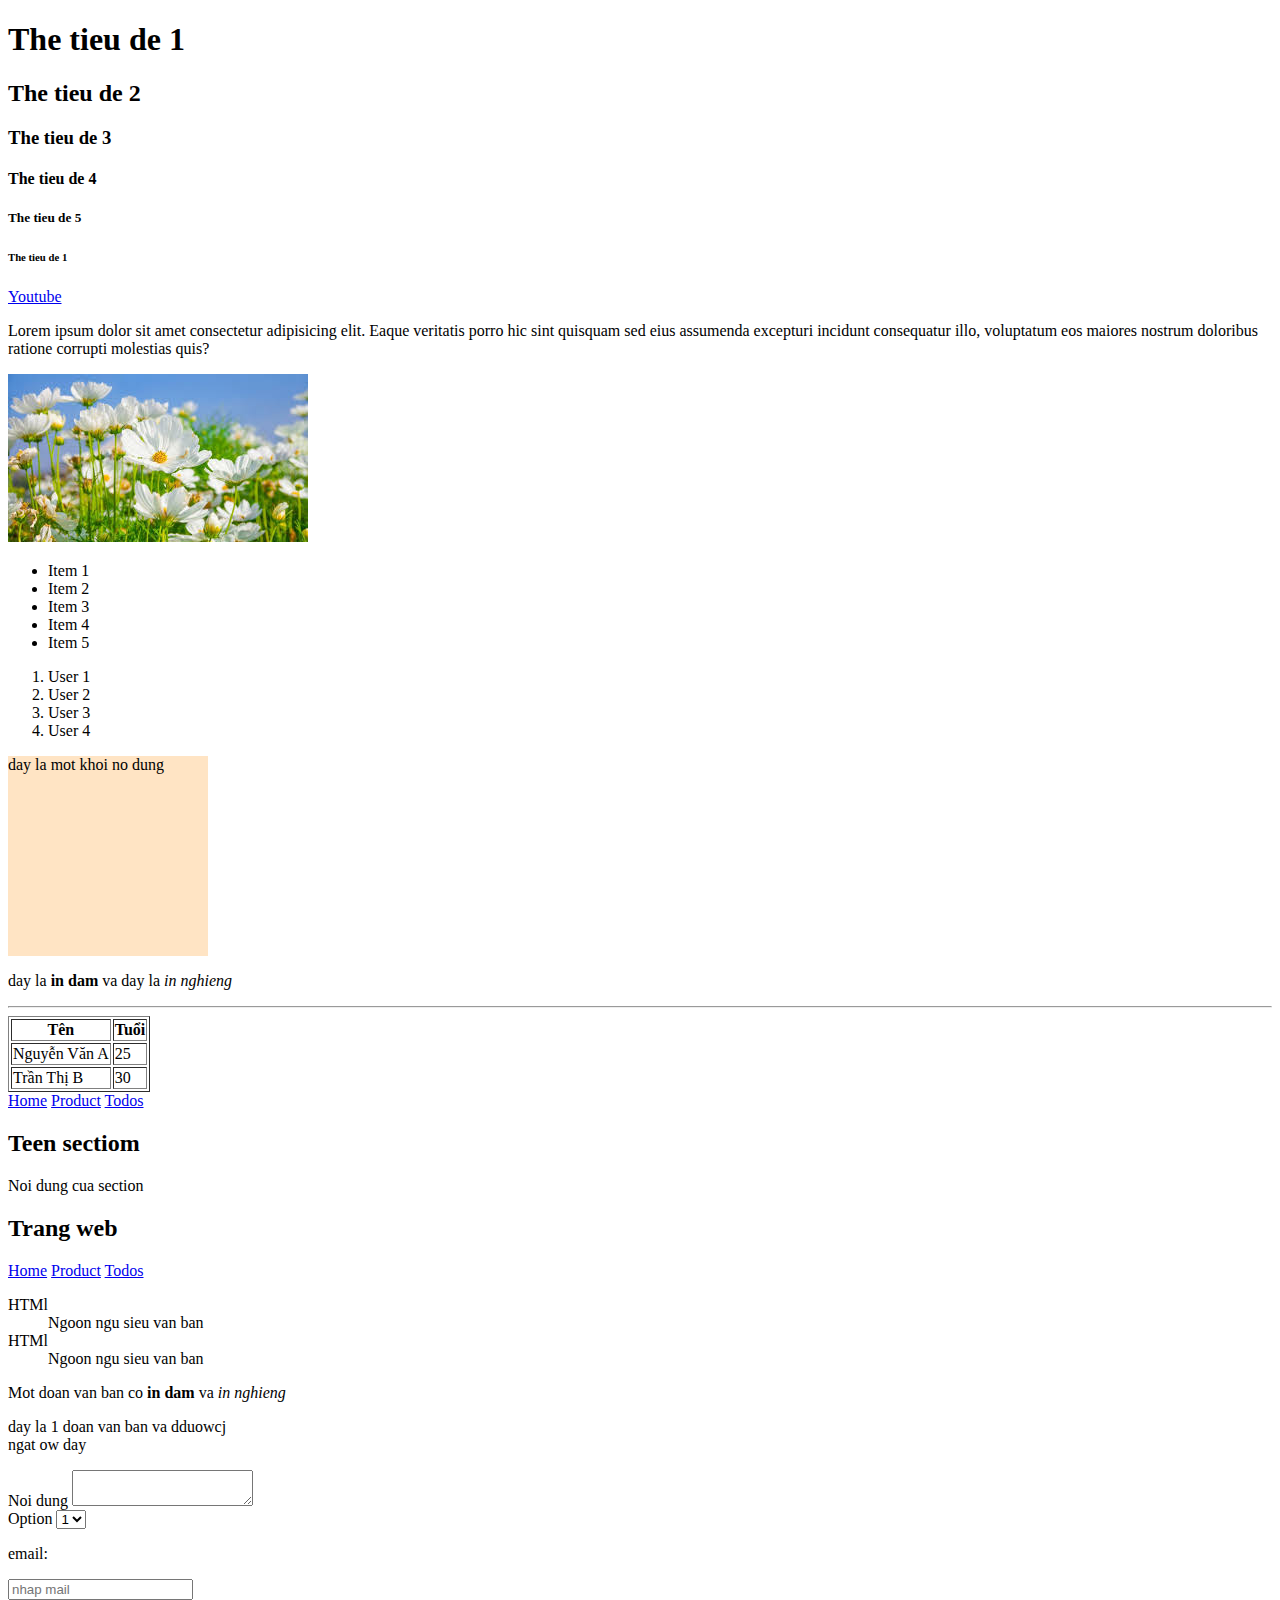
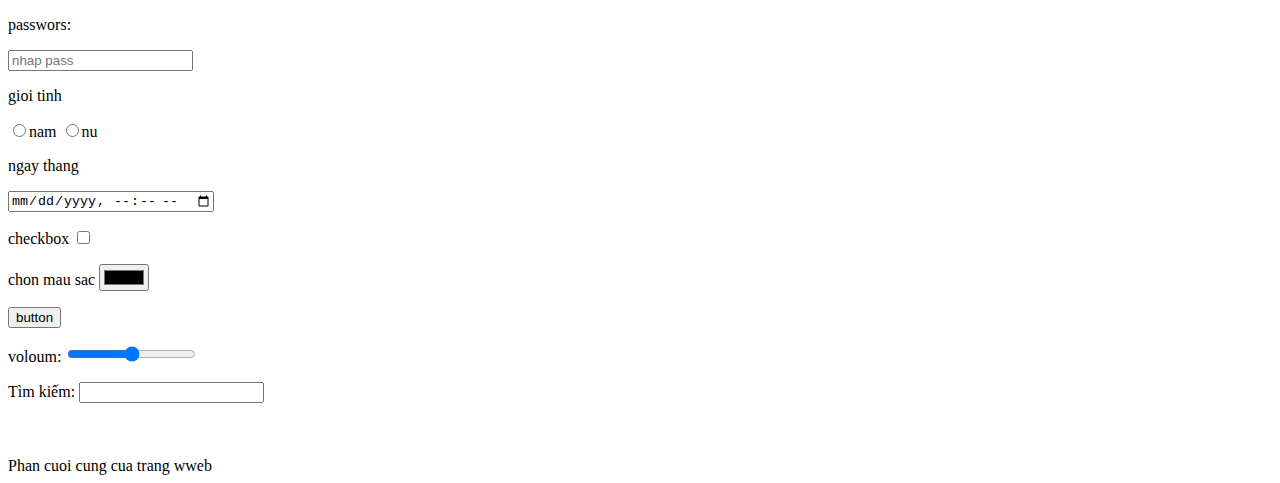
<file: demohtml/index.html>
<!DOCTYPE html>
<html lang="en">
  <head>
    <meta charset="UTF-8" />
    <meta name="viewport" content="width=device-width, initial-scale=1.0" />
    <title>Document</title>
  </head>
  <body>
    <!-- Cac the tieu de -->
    <h1>The tieu de 1</h1>
    <h2>The tieu de 2</h2>
    <h3>The tieu de 3</h3>
    <h4>The tieu de 4</h4>
    <h5>The tieu de 5</h5>
    <h6>The tieu de 1</h6>
    <!-- the a -->
    <a href="https://www.youtube.com/?app=desktop&hl=vi"> Youtube</a>
    <!-- the doan van -->
    <p>
      Lorem ipsum dolor sit amet consectetur adipisicing elit. Eaque veritatis
      porro hic sint quisquam sed eius assumenda excepturi incidunt consequatur
      illo, voluptatum eos maiores nostrum doloribus ratione corrupti molestias
      quis?
    </p>
    <!-- the hinh anh -->
    <img src="./image/image.jpeg" alt="flower" />
    <!-- danh sach khong thu tu,tao danh sach voi cac dau dong -->
    <ul>
      <li>Item 1</li>
      <li>Item 2</li>
      <li>Item 3</li>
      <li>Item 4</li>
      <li>Item 5</li>
    </ul>
    <!-- danh sach co thu tu , tao danh sach vo so thu tu -->
    <ol>
      <li>User 1</li>
      <li>User 2</li>
      <li>User 3</li>
      <li>User 4</li>
    </ol>
    <!-- the div dung de phan chia  noi dung thanh cacs khoi-->
    <div style="width: 200px; height: 200px; background-color: bisque">
      day la mot khoi no dung
    </div>
    <!-- the strong va em : in dam vaf in nghieng-->
    <p>day la <strong>in dam</strong> va day la <em>in nghieng</em></p>
    <!-- hr tao 1 duowng ke ngang phaan cach -->
    <hr />
    <!-- tao bang bao gom <table>, <tr> , <th>, <td. -->
    <table border="1">
      <tr>
        <th>Tên</th>
        <th>Tuổi</th>
      </tr>
      <tr>
        <td>Nguyễn Văn A</td>
        <td>25</td>
      </tr>
      <tr>
        <td>Trần Thị B</td>
        <td>30</td>
      </tr>
    </table>
    <!-- the nav tao vung dieu huowng -->
    <nav>
      <a href="#home">Home</a>
      <a href="#product">Product</a>
      <a href="#todo">Todos</a>
    </nav>
    <!-- <section> tao mot khoi noi dung co lien quan -->
    <section>
      <h2>Teen sectiom</h2>
      <p>Noi dung cua section</p>
    </section>
    <!--  header tao tieu de cua traang -->
    <header>
      <h2>Trang web</h2>
      <nav>
        <a href="#home">Home</a>
        <a href="#product">Product</a>
        <a href="#todo">Todos</a>
      </nav>
    </header>
    <!-- Thẻ định nghĩa (<dl>, <dt>, <dd>): Dùng để tạo danh sách định nghĩa, bao gồm các từ hoặc cụm từ và giải thích tương ứng. -->
    <dl>
      <dt>HTMl</dt>
      <dd>Ngoon ngu sieu van ban</dd>
      <dt>HTMl</dt>
      <dd>Ngoon ngu sieu van ban</dd>
    </dl>
    <!-- the in dam <b> vaf the in nghieng<i> -->
    <p>Mot doan van ban co <b>in dam</b> va <i>in nghieng </i></p>
    <!-- footer phan noi dung cuoi cua tranng web -->
    <!-- the br ngat dong -->
    <p>
      day la 1 doan van ban va dduowcj <br />
      ngat ow day
    </p>

    <!-- form  -->
    <form>
      <div>
        <label for="">Noi dung</label>
        <textarea name="" id=""></textarea>
      </div>
      <div>
        <label for="">Option</label>
        <select name="" id="">
          <option value="">1</option>
          <option value="">2</option>
          <option value="">3</option>
          <option value="">4</option>
        </select>
      </div>
      <div>
        <p>email:</p>
        <input type="email" name="" id="" placeholder="nhap mail" />
      </div>
      <div>
        <p>passwors:</p>
        <input type="password" name="" id="" placeholder="nhap pass" />
      </div>
      <div>
        <p>gioi tinh</p>
        <input type="radio" name="" id="" />nam
        <input type="radio" name="" id="" />nu
      </div>
      <div>
        <p>ngay thang</p>
        <input type="datetime-local" name="" id="" />
      </div>
      <div>
        <p>checkbox <input type="checkbox" name="" id="" /></p>
      </div>
      <div>
        <p>chon mau sac <input type="color" name="" id="" /></p>
      </div>
      <div>
        <input type="button" value="button" />
      </div>
      <div>
        <p>voloum: <input type="range" name="" id="" /></p>
      </div>
      <label for="search">Tìm kiếm:</label>
      <input type="search" />
    </form>

    <br />
    <br />
    <br />
    <footer>Phan cuoi cung cua trang wweb</footer>
  </body>
</html>
</file>
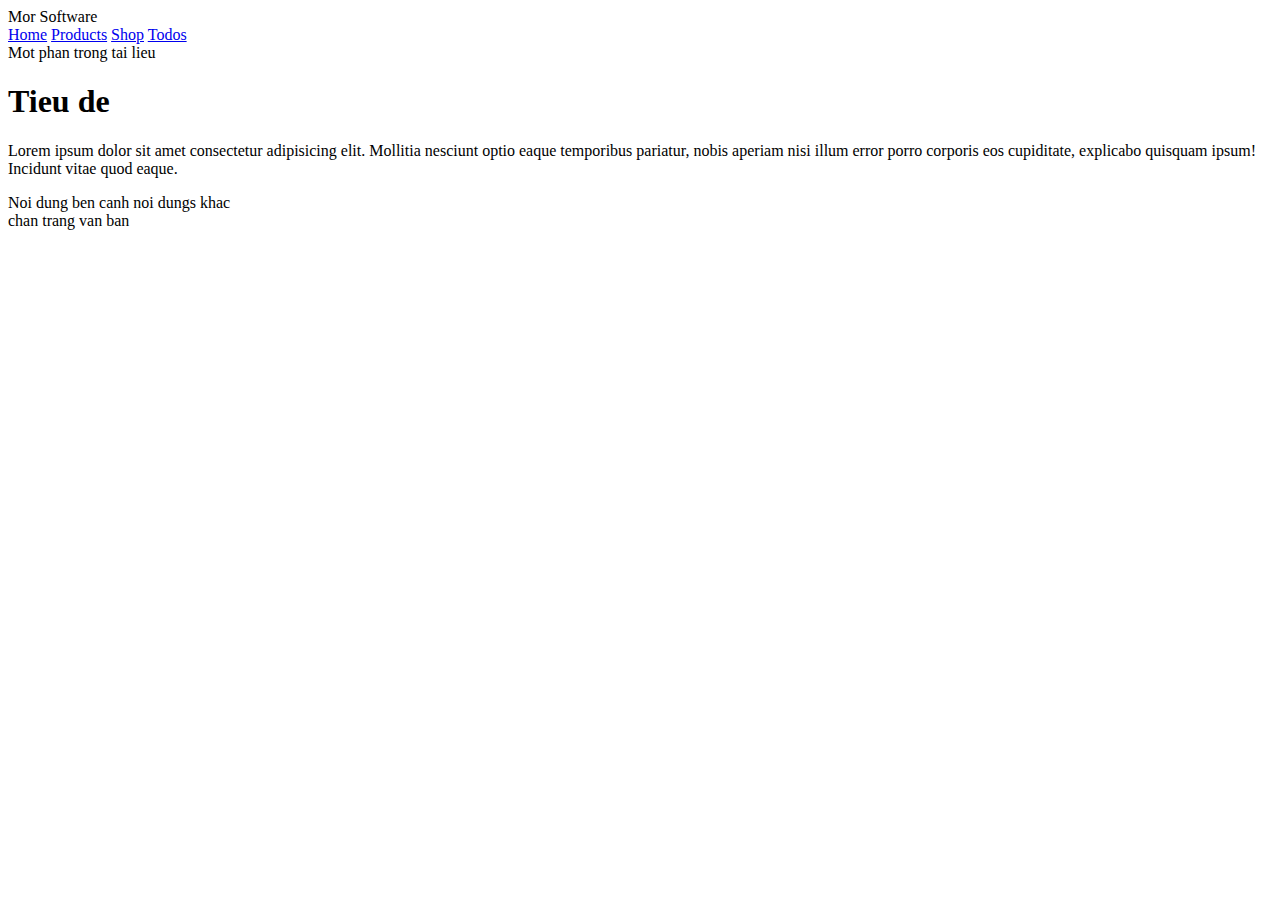
<file: LandingPage/landingPage.html>
<!DOCTYPE html>
<html lang="en">
  <head>
    <meta charset="UTF-8" />
    <meta name="viewport" content="width=device-width, initial-scale=1.0" />
    <title>Landing Page</title>
  </head>
  <body>
    <!-- Cach chia layout   -->
    <!-- Header : định nghĩa tiêu đề tài liệu   -->
    <header>Mor Software</header>
    <!-- nav định nghĩa bộ chứa các đường dẫn điều hướng -->
    <nav>
      <a href="#">Home</a>
      <a href="#">Products</a>
      <a href="#">Shop</a>
      <a href="#">Todos</a>
    </nav>
    <!-- section định nghĩa một phần trong tài liệu -->
    <section>Mot phan trong tai lieu</section>
    <!-- article định nghĩa một bài viết độc lập, tự chứa trong chính nó  -->
    <article>
      <h1>Tieu de</h1>
      <p>
        Lorem ipsum dolor sit amet consectetur adipisicing elit. Mollitia
        nesciunt optio eaque temporibus pariatur, nobis aperiam nisi illum error
        porro corporis eos cupiditate, explicabo quisquam ipsum! Incidunt vitae
        quod eaque.
      </p>
    </article>
    <!--aside định nghĩa nội dung bên cạnh một nội dung khác (giống sidebar)  -->
    <aside>Noi dung ben canh noi dungs khac</aside>
    <!-- footer định nghĩa chân trang cho văn bản hoặc một phần -->
    <footer>chan trang van ban</footer>
  </body>
</html>
</file>
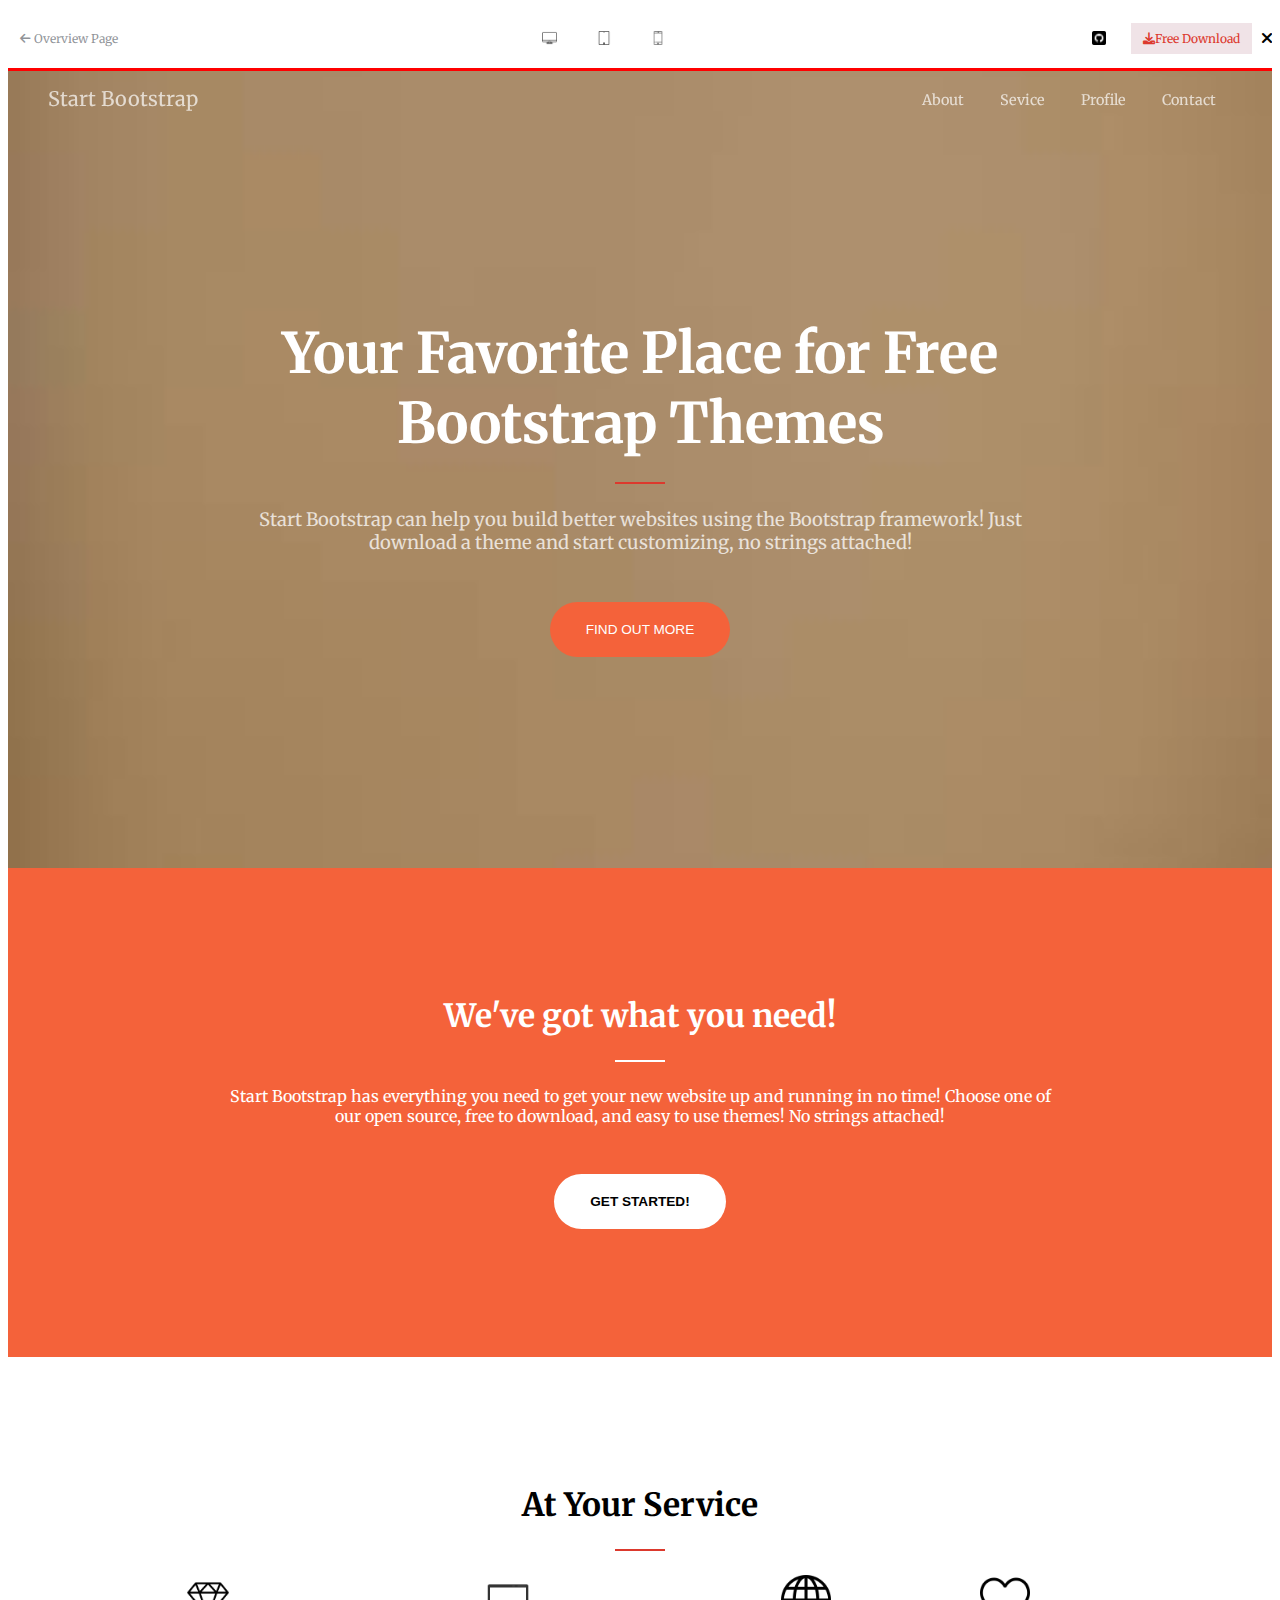
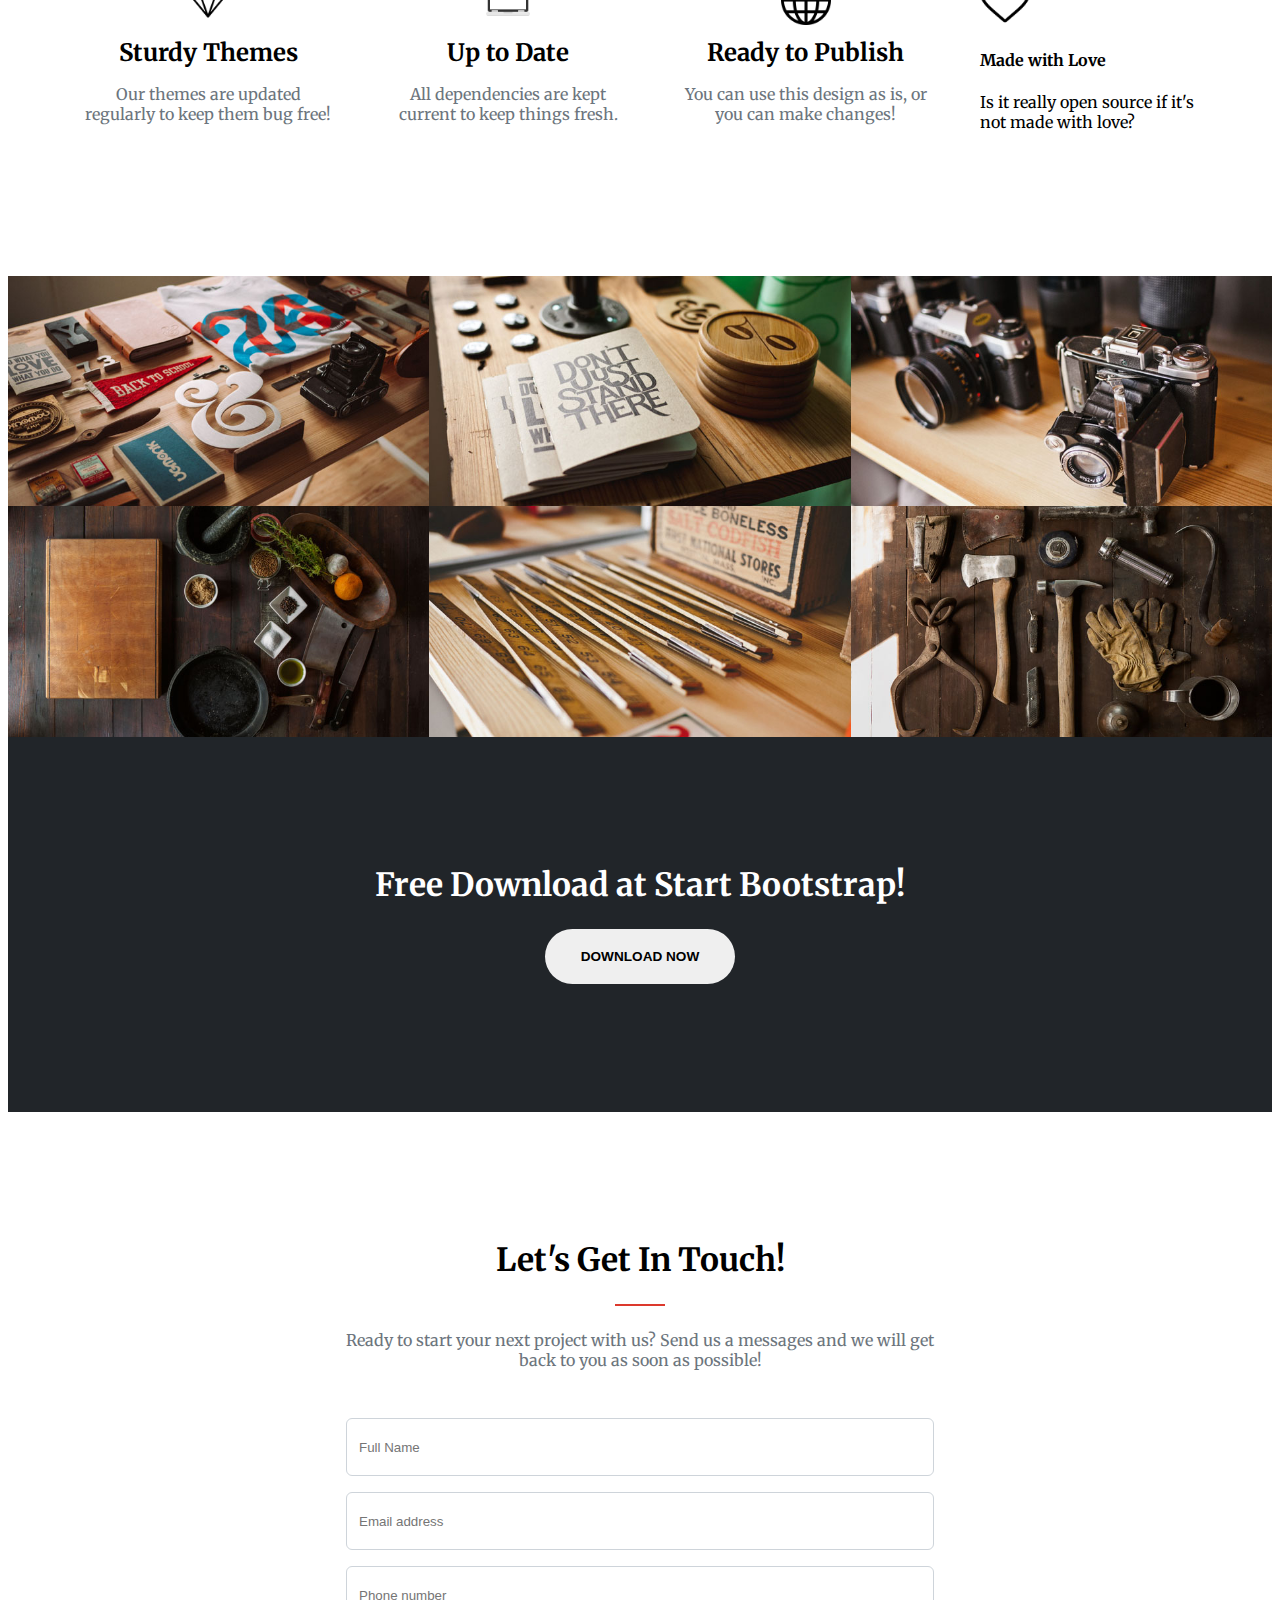
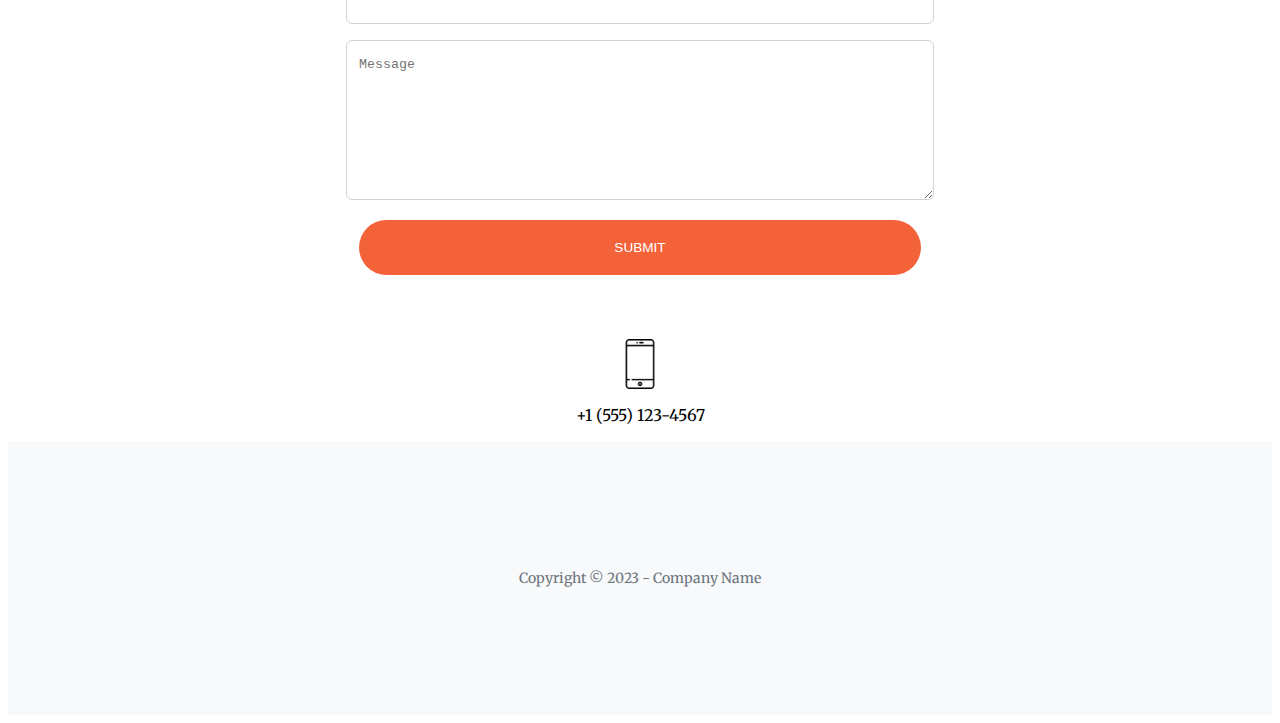
<file: LandingPage/Demo LandingPage/demoLandingPage.html>
<!DOCTYPE html>
<html lang="en">
  <head>
    <meta charset="UTF-8" />
    <meta name="viewport" content="width=device-width, initial-scale=1.0" />
    <link rel="preconnect" href="https://fonts.googleapis.com" />
    <link rel="preconnect" href="https://fonts.gstatic.com" crossorigin />
    <link
      href="https://fonts.googleapis.com/css2?family=Merriweather:ital,opsz,wght@0,18..144,300..900;1,18..144,300..900&display=swap"
      rel="stylesheet" />
    <link
      rel="stylesheet"
      href="https://cdnjs.cloudflare.com/ajax/libs/font-awesome/6.0.0-beta3/css/all.min.css" />
    <link rel="stylesheet" href="style.css" />
    <title>Landing Page</title>
  </head>
  <body>
    <div class="overview">
      <a href="#" class="ico_overview">
        <i class="fa-solid fa-arrow-left"></i> <span>Overview Page</span></a
      >
      <div class="media_screen">
        <div class="img_icon">
          <img
            style="width: 15.75px; height: 14px"
            src="../Demo LandingPage/image/monitor.png"
            alt="Monitor" />
        </div>
        <div class="img_icon">
          <img
            style="width: 14px; height: 14px"
            src="../Demo LandingPage/image/tablet.png"
            alt="tablet" />
        </div>
        <div class="img_icon">
          <img
            style="width: 14px; height: 14px"
            src="../Demo LandingPage/image/mobile-phone.png"
            alt="Mobile phone" />
        </div>
      </div>
      <div class="down">
        <div class="img_icon">
          <img
            width="14px"
            src="../Demo LandingPage/image/github.png"
            alt="gitHub" />
        </div>
        <a href=""> <i class="fa-solid fa-download"></i>Free Download</a>
        <div class="ico_close"><i class="fa-solid fa-xmark"></i></div>
      </div>
    </div>
    <header>
      <div class="header_start" id="nav_start">
        <div class="container nav_menu">
          <div>
            <p>Start Bootstrap</p>
          </div>
          <nav>
            <a href="#">About</a>
            <a href="#">Sevice</a>
            <a href="#">Profile</a>
            <a href="#">Contact</a>
          </nav>
        </div>
      </div>
    </header>
    <section class="section-banner">
      <div class="banner_top">
        <div class="infor_banner">
          <h1>Your Favorite Place for Free Bootstrap Themes</h1>
          <hr />
          <p>
            Start Bootstrap can help you build better websites using the
            Bootstrap framework! Just download a theme and start customizing, no
            strings attached!
          </p>
          <button>FIND OUT MORE</button>
        </div>
      </div>
    </section>
    <div class="getStart">
      <div class="container">
        <div class="banner_bot">
          <h3>We've got what you need!</h3>
          <hr />
          <p>
            Start Bootstrap has everything you need to get your new website up
            and running in no time! Choose one of our open source, free to
            download, and easy to use themes! No strings attached!
          </p>
          <button>GET STARTED!</button>
        </div>
      </div>
    </div>
    <section class="section_service">
      <div class="container">
        <h3>At Your Service</h3>
        <hr />
        <div class="total_service">
          <div class="item_service">
            <img style="width: 50px" src="./image/dimond.png" alt="Dimond" />
            <div>
              <h4>Sturdy Themes</h4>
              <p>Our themes are updated regularly to keep them bug free!</p>
            </div>
          </div>

          <div class="item_service">
            <img style="width: 50px" src="./image/web.png" alt="web" />
            <div>
              <h4>Up to Date</h4>
              <p>All dependencies are kept current to keep things fresh.</p>
            </div>
          </div>

          <div class="item_service">
            <img
              style="width: 50px"
              src="./image/internet.png"
              alt="internet" />
            <div>
              <h4>Ready to Publish</h4>
              <p>You can use this design as is, or you can make changes!</p>
            </div>
          </div>
          <div>
            <img style="width: 50px" src="./image/heart.png" alt="heart" />
            <div>
              <h4>Made with Love</h4>
              <p>Is it really open source if it's not made with love?</p>
            </div>
          </div>
        </div>
      </div>
    </section>
    <section class="bg_image">
      <div class="bg_download">
        <div class="item_download">
          <img src="./image/image.jpg" alt="Demo" />
          <div class="category">
            <span>CATEGORY</span>
            <p>Project Name</p>
          </div>
        </div>
        <div class="item_download">
          <img src="./image/image2.jpg" alt="Demo" />
          <div class="category">
            <span>CATEGORY</span>
            <p>Project Name</p>
          </div>
        </div>
        <div class="item_download">
          <img src="./image/image3.jpg" alt="Demo" />
          <div class="category">
            <span>CATEGORY</span>
            <p>Project Name</p>
          </div>
        </div>
        <div class="item_download">
          <img src="./image/image4.jpg" alt="Demo" />
          <div class="category">
            <span>CATEGORY</span>
            <p>Project Name</p>
          </div>
        </div>
        <div class="item_download">
          <img src="./image/image5.jpg" alt="Demo" />
          <div class="category">
            <span>CATEGORY</span>
            <p>Project Name</p>
          </div>
        </div>
        <div class="item_download">
          <img src="./image/image6.jpg" alt="Demo" />
          <div class="category">
            <span>CATEGORY</span>
            <p>Project Name</p>
          </div>
        </div>
      </div>
    </section>
    <section class="free_download">
      <div class="container infor_download">
        <h3>Free Download at Start Bootstrap!</h3>
        <button class="btn_download">DOWNLOAD NOW</button>
      </div>
    </section>
    <section class="section_form">
      <div class="container">
        <div class="title_form">
          <div class="infor_form">
            <h2>Let's Get In Touch!</h2>
            <hr />
            <p>
              Ready to start your next project with us? Send us a messages and
              we will get back to you as soon as possible!
            </p>
          </div>
        </div>
        <div class="total_form">
          <div class="form_floating">
            <div class="item_form">
              <input type="text" placeholder="Full Name" />
            </div>
            <div class="item_form">
              <input type="email" placeholder="Email address" />
            </div>
            <div class="item_form">
              <input type="number" placeholder="Phone number" />
            </div>
            <div class="item_form">
              <textarea name="" id="" placeholder="Message"></textarea>
            </div>
            <div class="item_form">
              <button>SUBMIT</button>
            </div>
          </div>
        </div>
        <div class="contact_footer">
          <img
            style="width: 50px"
            src="./image/mobile-phone.png"
            alt="mobile-phone" />
          <p>+1 (555) 123-4567</p>
        </div>
      </div>
    </section>
    <footer class="section_footer">
      <p>Copyright © 2023 - Company Name</p>
    </footer>
  </body>
  <script src="main.js"></script>
</html>
</file>
<file: LandingPage/Demo LandingPage/style.css>
body {
  font-family: "Merriweather", serif;
}
h3 {
  margin: 0;
}
button:hover {
  cursor: pointer;
}
.container {
  max-width: 1320px;

  padding: 0 48px;
  margin: 0 auto;
}
.img_icon {
  width: 44px;
  height: 44px;
  display: flex;
  align-items: center;
  justify-content: center;
  border-radius: 20px;
}
.img_icon:hover {
  cursor: pointer;
  background: rgba(33, 40, 50, 0.2);
  transition: all;
}

/* overview */
.overview {
  position: sticky;
  z-index: 222;
  top: 0;
  left: 0;
  right: 0;
  display: flex;
  justify-content: space-between;
  padding: 8px 0;
  align-items: center;
  border-bottom: 3px solid red;
  background-color: white;
}
.ico_overview:hover {
  background-color: rgba(33, 40, 50, 0.2);
  border-radius: 2px;
}
.overview a {
  color: #21283280;
  text-decoration: none;
  padding: 8px 12px;
  font-size: 12px;
}
.overview button {
  border: none;
}
.media_screen {
  display: flex;
  gap: 10px;
}
.down {
  display: flex;
  gap: 10px;
  align-items: center;
}
.down a {
  padding: 8px 12px;
  background: rgb(240, 227, 231);
  font-size: 12px;
  color: rgb(220, 57, 45);
}
.ico_close :hover {
  cursor: pointer;
  background: rgba(33, 40, 50, 0.2);
}
/* Header */
.header_start {
  position: fixed;
  top: 65px;
  left: 0;
  right: 0;
  z-index: 111;
  padding: 16px 0;
  transition: 0.2s;
}

.header_start.scrolled {
  background-color: white;
  color: black;
  box-shadow: 0 0.5rem 1rem rgba(0, 0, 0, 0.15);
}
.header_start.scrolled a {
  color: black;
}
.header_start.scrolled a:hover {
  color: rgb(220, 57, 45);
}
.header_start.scrolled p {
  color: black;
}
.header_start.scrolled p:hover {
  color: rgb(220, 57, 45);
}
.header_start p {
  font-size: 20px;
  padding: 5px 0;
  margin: 0px 16px 0px 0px;
}
.header_start nav a {
  text-decoration: none;
  color: rgba(255, 255, 255, 0.7);
  padding: 0 16px;
  font-size: 14.4px;
}
.header_start p:hover,
.header_start nav a:hover {
  color: white;
}
.nav_menu {
  display: flex;
  justify-content: space-between;
  align-items: center;
  color: rgba(255, 255, 255, 0.7);
}
/* setion banner */
.banner_top {
  position: relative;
  background-image: url("./image/backgroundbackground.jpeg");
  background-repeat: no-repeat;
  background-color: #cccccc;
  height: 797px;
  background-position: center;
  background-size: cover;
}
.infor_banner {
  position: absolute;
  height: 100px;
  width: 800px;
  text-align: center;
  top: 30%;
  left: 50%;
  transform: translate(-50%, -30%);
}
.infor_banner h1,
button {
  color: #ffffff;
}
.infor_banner h1 {
  font-size: 56px;
  font-weight: bold;
  margin-bottom: 8px;
}
hr {
  width: 50px;
  background-color: rgb(220, 57, 45);
  height: 2px;
  opacity: 1;
  border: none;
  margin: 24px auto;
}
.infor_banner p {
  color: rgba(255, 255, 255, 0.75);
  font-size: 18.4px;
  margin: 0 0 48px;
}
.infor_banner button {
  font-size: 13.6px;
  padding: 20px 36px;
  background-color: #f4623a;
  border: none;
  border-radius: 30px;
}
.infor_banner button:hover {
  background-color: #c34e2e;
}
/* Get Start */
.getStart {
  background-color: rgb(244 98 58);
  display: flex;
  justify-content: center;
}
.banner_bot {
  color: #ffffff;
  text-align: center;
  padding: 128px 0;
  width: 848px;
}
.banner_bot h3 {
  font-size: 32px;
  margin-bottom: 8px;
}
.banner_bot hr {
  background-color: white;
}
.banner_bot p {
  font-size: 16px;
  margin-bottom: 48px;
}
.banner_bot button {
  background-color: white;
  color: black;
  font-size: 13.6px;
  font-weight: bold;
  padding: 20px 36px;

  border: none;
  border-radius: 30px;
}

.banner_bot button:hover {
  background-color: #babbbc;
}
/* section Service */
.section_service {
  padding: 128px 0;
}
.section_service h3 {
  text-align: center;
  font-size: 32px;
  margin-bottom: 8px;
}
.total_service {
  display: flex;
  padding: 0 24px;
  gap: 48px;
}
.item_service {
  text-align: center;
}
.item_service h4 {
  font-size: 24px;
  margin: 8px 0;
}
.item_service p {
  color: #6c757d;
}

/* bg_image */
.bg_download {
  display: flex;
  flex-wrap: wrap;
  gap: 0px;
}
.item_download {
  width: calc(100% / 3);
  position: relative;
}
.item_download img {
  width: 100%;
  height: 100%;
  object-fit: cover;
}
.item_download .category {
  position: absolute;
  z-index: 1;
  top: 0;
  opacity: 0;
  transition-duration: 0.5s;
  display: flex;
  flex-direction: column;

  align-items: center;
  justify-content: center;
  width: 100%;
  height: 100%;
  color: white;
  background-color: rgba(244, 98, 58, 0.9);
}
.item_download .category:hover {
  opacity: 1;
}
/* free_download */
.free_download {
  background-color: rgb(33 37 41);
  color: white;
  padding: 128px 0;
}
.infor_download {
  text-align: center;
}
.infor_download h3 {
  font-size: 32px;
  margin-bottom: 24px;
}
.free_download .btn_download {
  padding: 20px 36px;
  font-size: 13.6px;
  font-weight: 700;
  color: black;
  border: none;
  border-radius: 160px;
}
.btn_download:hover {
  background-color: #d3d4d5;
  transition: all;
}
/* form */
.title_form {
  display: flex;
  flex-direction: row;
  justify-content: center;
  padding-top: 128px;
}
.infor_form {
  text-align: center;
  padding: 0 24px;
  width: 588px;
}
.infor_form h2 {
  font-size: 32px;
  margin: 0 0 8px;
}
.infor_form p {
  color: #6c757d;
  margin: 0 0 48px;
}
.total_form {
  display: flex;
  flex-direction: row;
  justify-content: center;
  margin-bottom: 48px;
}
.form_floating {
  text-align: center;
  padding: 0 24px;
  width: 588px;
}
.item_form input,
.item_form textarea,
.item_form button {
  width: 562px;
  height: 24px;
  padding: 16px 12px;
  margin-bottom: 16px;
  border: 1px solid #ced4da;
  border-radius: 6px;
}
.item_form textarea {
  height: 126px;
}
.item_form button {
  font-size: 13.6px;
  font-weight: 700px;
  padding: 20px 36px;
  height: auto;
  background-color: #f4623a;
  border: none;
  border-radius: 160px;
}
.contact_footer {
  display: flex;
  flex-direction: column;
  text-align: center;
  align-items: center;
}
/* section_footer */
.section_footer {
  padding: 128px 0;
  background-color: rgb(248 249 250);
  color: #6c757d;
  text-align: center;
}
.section_footer p {
  margin: 0;
  font-size: 14px;
}
</file>
